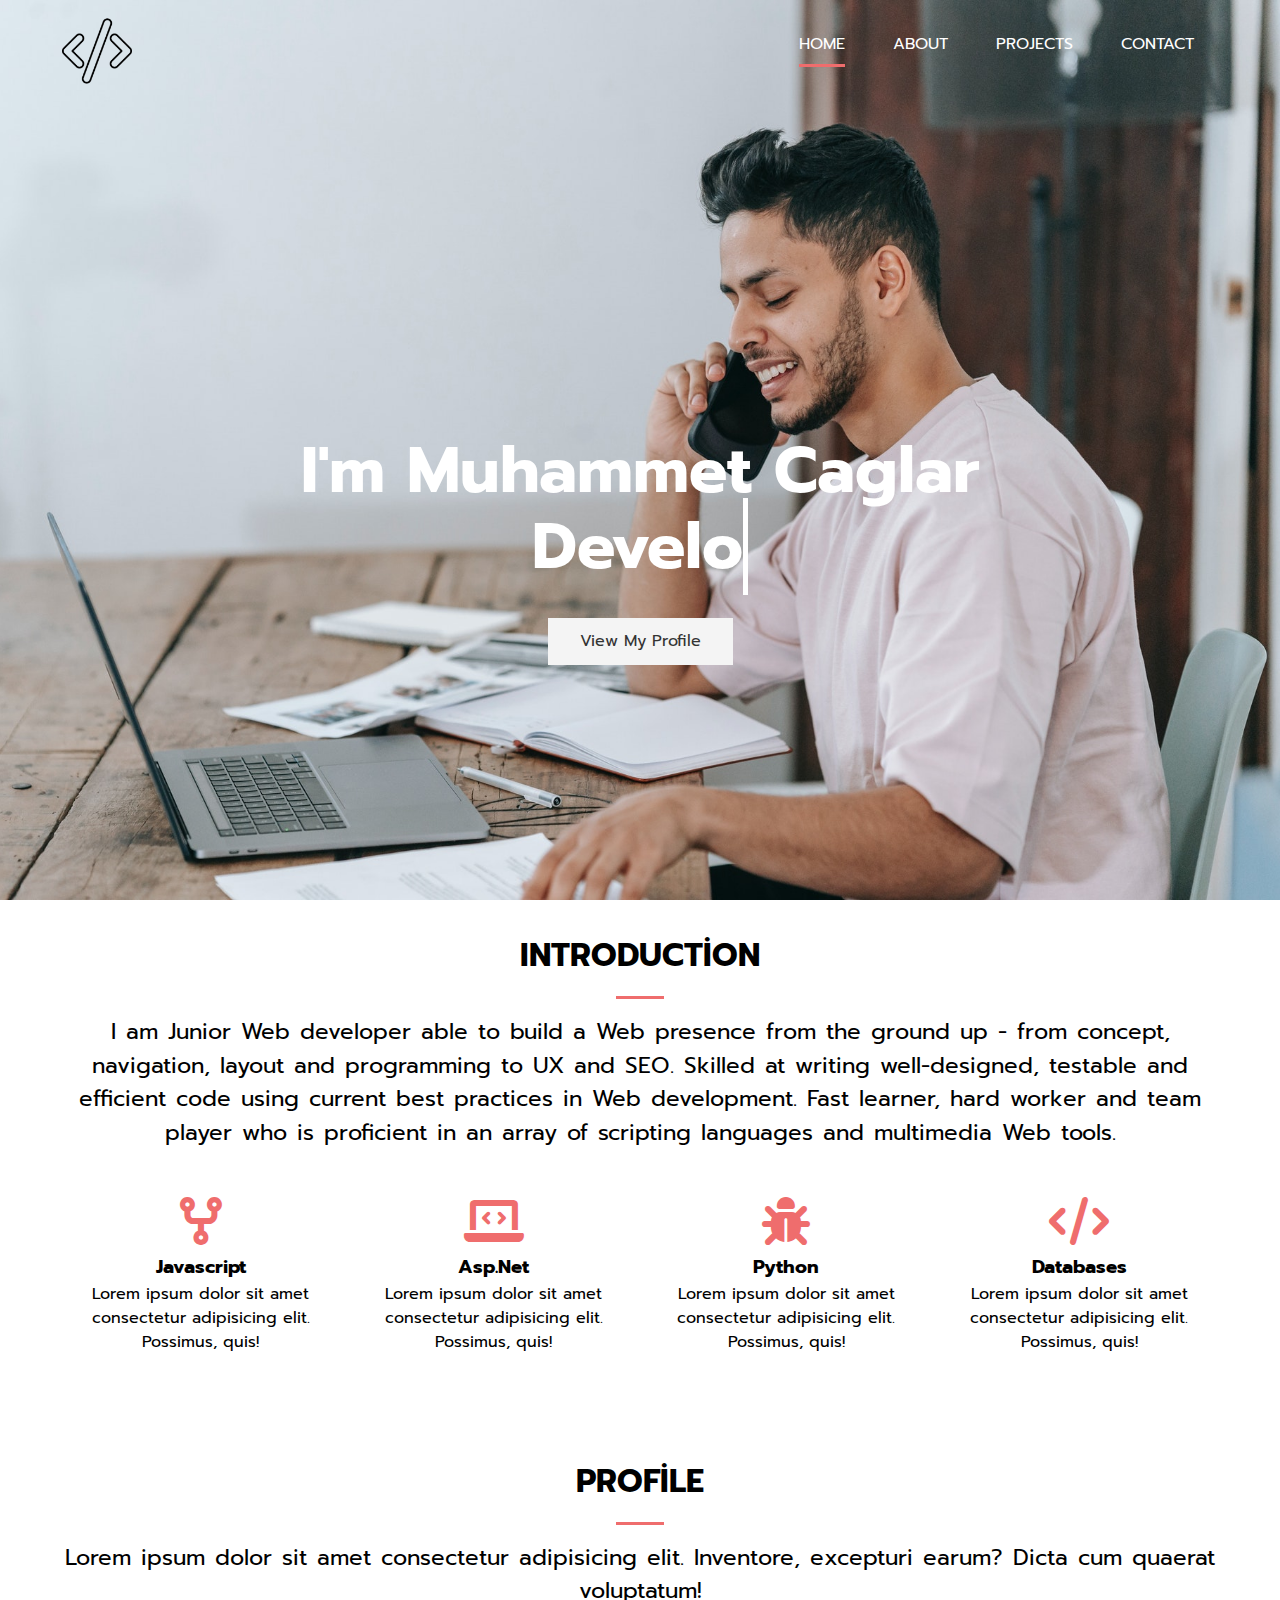
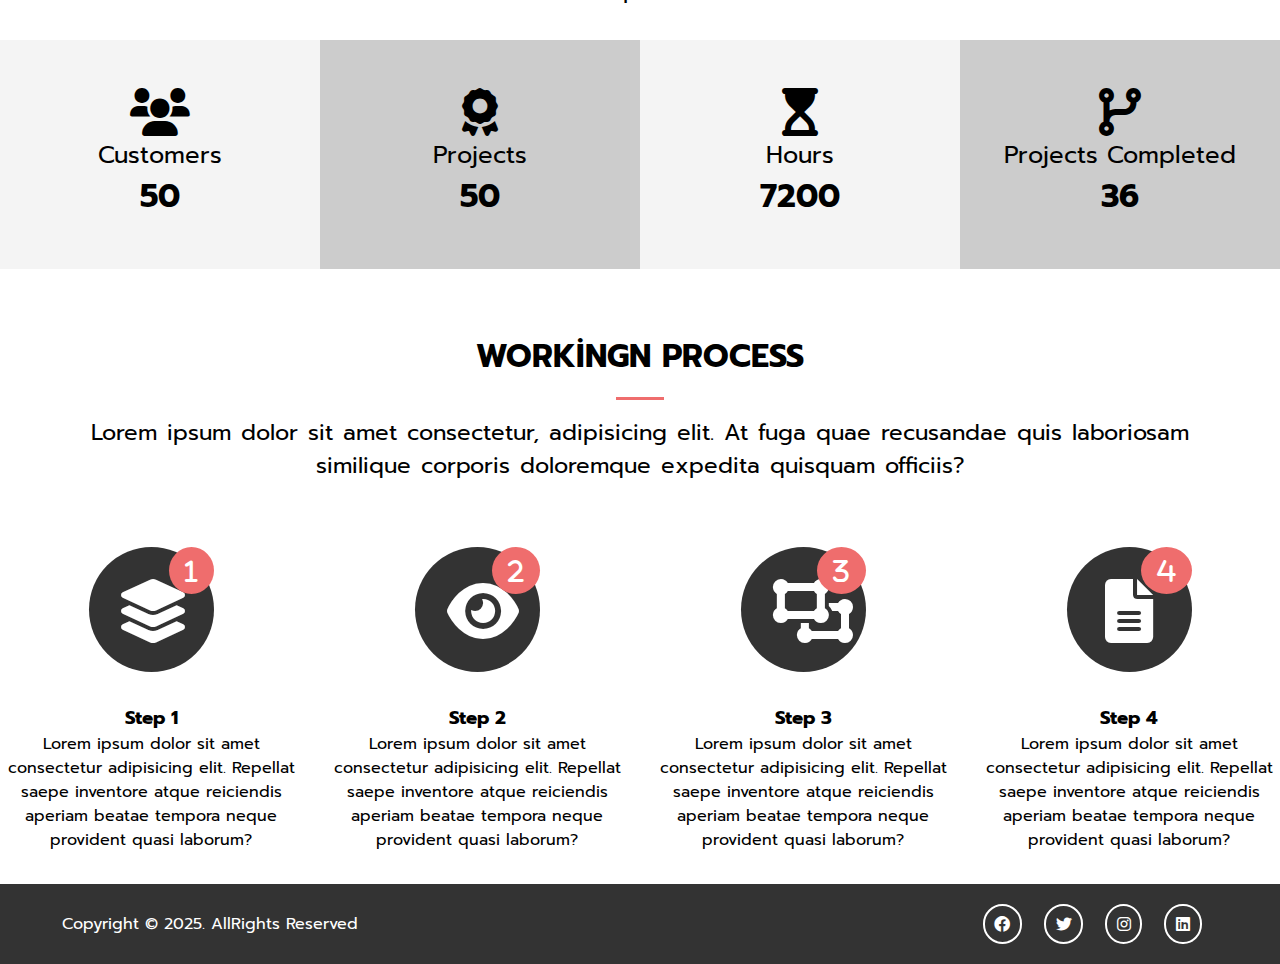
<file: index.html>
<!DOCTYPE html>
<html lang="tr">

<head>
    <meta charset="UTF-8">
    <meta http-equiv="X-UA-Compatible" content="IE=edge">
    <meta name="viewport" content="width=device-width, initial-scale=1.0">
    <link href="https://fonts.googleapis.com/css2?family=Prompt&display=swap" rel="stylesheet">
    <link rel="stylesheet" href="https://cdnjs.cloudflare.com/ajax/libs/font-awesome/6.0.0/css/all.min.css"
        integrity="sha512-9usAa10IRO0HhonpyAIVpjrylPvoDwiPUiKdWk5t3PyolY1cOd4DSE0Ga+ri4AuTroPR5aQvXU9xC6qOPnzFeg=="
        crossorigin="anonymous" referrerpolicy="no-referrer" />
    <link rel="stylesheet" href="https://cdnjs.cloudflare.com/ajax/libs/animate.css/4.1.1/animate.min.css" />
    <link rel="stylesheet" href="css/main.css">
    <title>Document</title>
</head>

<body>

    <!-- header -->
    <header id="header__home">
        <div class="container">
            <nav class="main-nav">
                <img src="img/logo.png" alt="" class="main-nav__logo">
                <ul class="main-nav__items">
                    <li><a href="index.html" class="active">Home</a></li>
                    <li><a href="about.html">About</a></li>
                    <li><a href="projects.html">Projects</a></li>
                    <li><a href="contact.html">Contact</a></li>
                </ul>
            </nav>
            <div class="header-content">
                <h1>I'm Muhammet Caglar
                    <span class="typewrite" data-period="1000" data-type='["Developer","Designer","Freelancer"]'></span>
                </h1>
                <a href="" class="btn-light my-2">
                    View My Profile
                </a>
            </div>
        </div>
    </header>

    <!-- section a -->
    <section id="home__a" class="text-center py-2">
        <div class="container">
            <h2 class="section-title">Introduction</h2>
            <div class="border-bottom"></div>
            <p class="lead">
                I am Junior Web developer able to build a Web presence from the ground up - from concept, navigation,
                layout and programming to UX and SEO. Skilled at writing well-designed, testable and efficient code
                using current best practices in Web development. Fast learner, hard worker and team player who is
                proficient in an array of scripting languages and multimedia Web tools.
            </p>
            <div class="skills my-3">
                <div>
                    <i class="fa-solid fa-code-fork fa-3x"></i>
                    <h3>Javascript</h3>
                    <p>Lorem ipsum dolor sit amet consectetur adipisicing elit. Possimus, quis!</p>
                </div>
                <div>
                    <i class="fa-solid fa-laptop-code fa-3x"></i>
                    <h3>Asp.Net</h3>
                    <p>Lorem ipsum dolor sit amet consectetur adipisicing elit. Possimus, quis!</p>
                </div>
                <div>
                    <i class="fa-solid fa-bug fa-3x"></i>
                    <h3>Python</h3>
                    <p>Lorem ipsum dolor sit amet consectetur adipisicing elit. Possimus, quis!</p>
                </div>
                <div>
                    <i class="fa-solid fa-code fa-3x"></i>
                    <h3>Databases</h3>
                    <p>Lorem ipsum dolor sit amet consectetur adipisicing elit. Possimus, quis!</p>
                </div>
            </div>
        </div>
    </section>

    <!-- section b -->
    <section id="home__b" class="text-center py-2">
        <div class="container">
            <h2 class="section-title">Profile</h2>
            <div class="border-bottom"></div>
            <p class="lead">
                Lorem ipsum dolor sit amet consectetur adipisicing elit. Inventore, excepturi earum? Dicta cum quaerat
                voluptatum!
            </p>
        </div>
        <div class="profile">
            <div>
                <ul>
                    <li><i class="fas fa-users fa-3x"></i></li>
                    <li class="title">Customers</li>
                    <li class="number">50</li>
                </ul>
            </div>
            <div>
                <ul>
                    <li><i class="fas fa-award fa-3x"></i></li>
                    <li class="title">Projects</li>
                    <li class="number">50</li>
                </ul>
            </div>
            <div>
                <ul>
                    <li><i class="fas fa-hourglass-start fa-3x"></i></li>
                    <li class="title">Hours</li>
                    <li class="number">7200</li>
                </ul>
            </div>
            <div>
                <ul>
                    <li><i class="fas fa-code-branch fa-3x"></i></li>
                    <li class="title">Projects Completed</li>
                    <li class="number">36</li>
                </ul>
            </div>
        </div>
    </section>


    <!-- section c -->

    <section id="home__c" class="text-center py-2">
        <div class="container">
            <h2 class="section-title">Workingn Process</h2>
            <div class="border-bottom"></div>
            <p class="lead">Lorem ipsum dolor sit amet consectetur, adipisicing elit. At fuga quae recusandae quis
                laboriosam similique corporis doloremque expedita quisquam officiis?</p>
        </div>
        <div class="process">
            <div>
                <i class="fa-solid fa-layer-group fa-4x  process__icon my-2">
                    <div class="process__step">1</div>
                </i>
                <h3>Step 1</h3>
                <p>Lorem ipsum dolor sit amet consectetur adipisicing elit. Repellat saepe inventore atque reiciendis aperiam beatae tempora neque provident quasi laborum?</p>

            </div>
            <div>
                <i class="fa-solid fa-eye fa-4x  process__icon my-2">
                    <div class="process__step">2</div>
                </i>
                <h3>Step 2</h3>
                <p>Lorem ipsum dolor sit amet consectetur adipisicing elit. Repellat saepe inventore atque reiciendis aperiam beatae tempora neque provident quasi laborum?</p>

            </div>
            <div>
                <i class="fas fa-object-ungroup fa-4x  process__icon my-2">
                    <div class="process__step">3</div>
                </i>
                <h3>Step 3</h3>
                <p>Lorem ipsum dolor sit amet consectetur adipisicing elit. Repellat saepe inventore atque reiciendis aperiam beatae tempora neque provident quasi laborum?</p>

            </div>
            <div>
                <i class="fas  fa-file-alt fa-4x  process__icon my-2">
                    <div class="process__step">4</div>
                </i>
                <h3>Step 4</h3>
                <p>Lorem ipsum dolor sit amet consectetur adipisicing elit. Repellat saepe inventore atque reiciendis aperiam beatae tempora neque provident quasi laborum?</p>

            </div>
        </div>
    </section>

    <!-- footer -->
    <footer id="main-footer">
        <div class="footer-content container">
            <p>Copyright &copy 2025. AllRights Reserved</p>
            <div class="social">
                <i class="fab fa-facebook"></i>
                <i class="fab fa-twitter"></i>
                <i class="fab fa-instagram"></i>
                <i class="fab fa-linkedin"></i>
            </div>
        </div>
    </footer>

    <script src="js/jquery.min.js"></script>
    <script src="js/type-writer.js"></script>
</body>

</html>
</file>
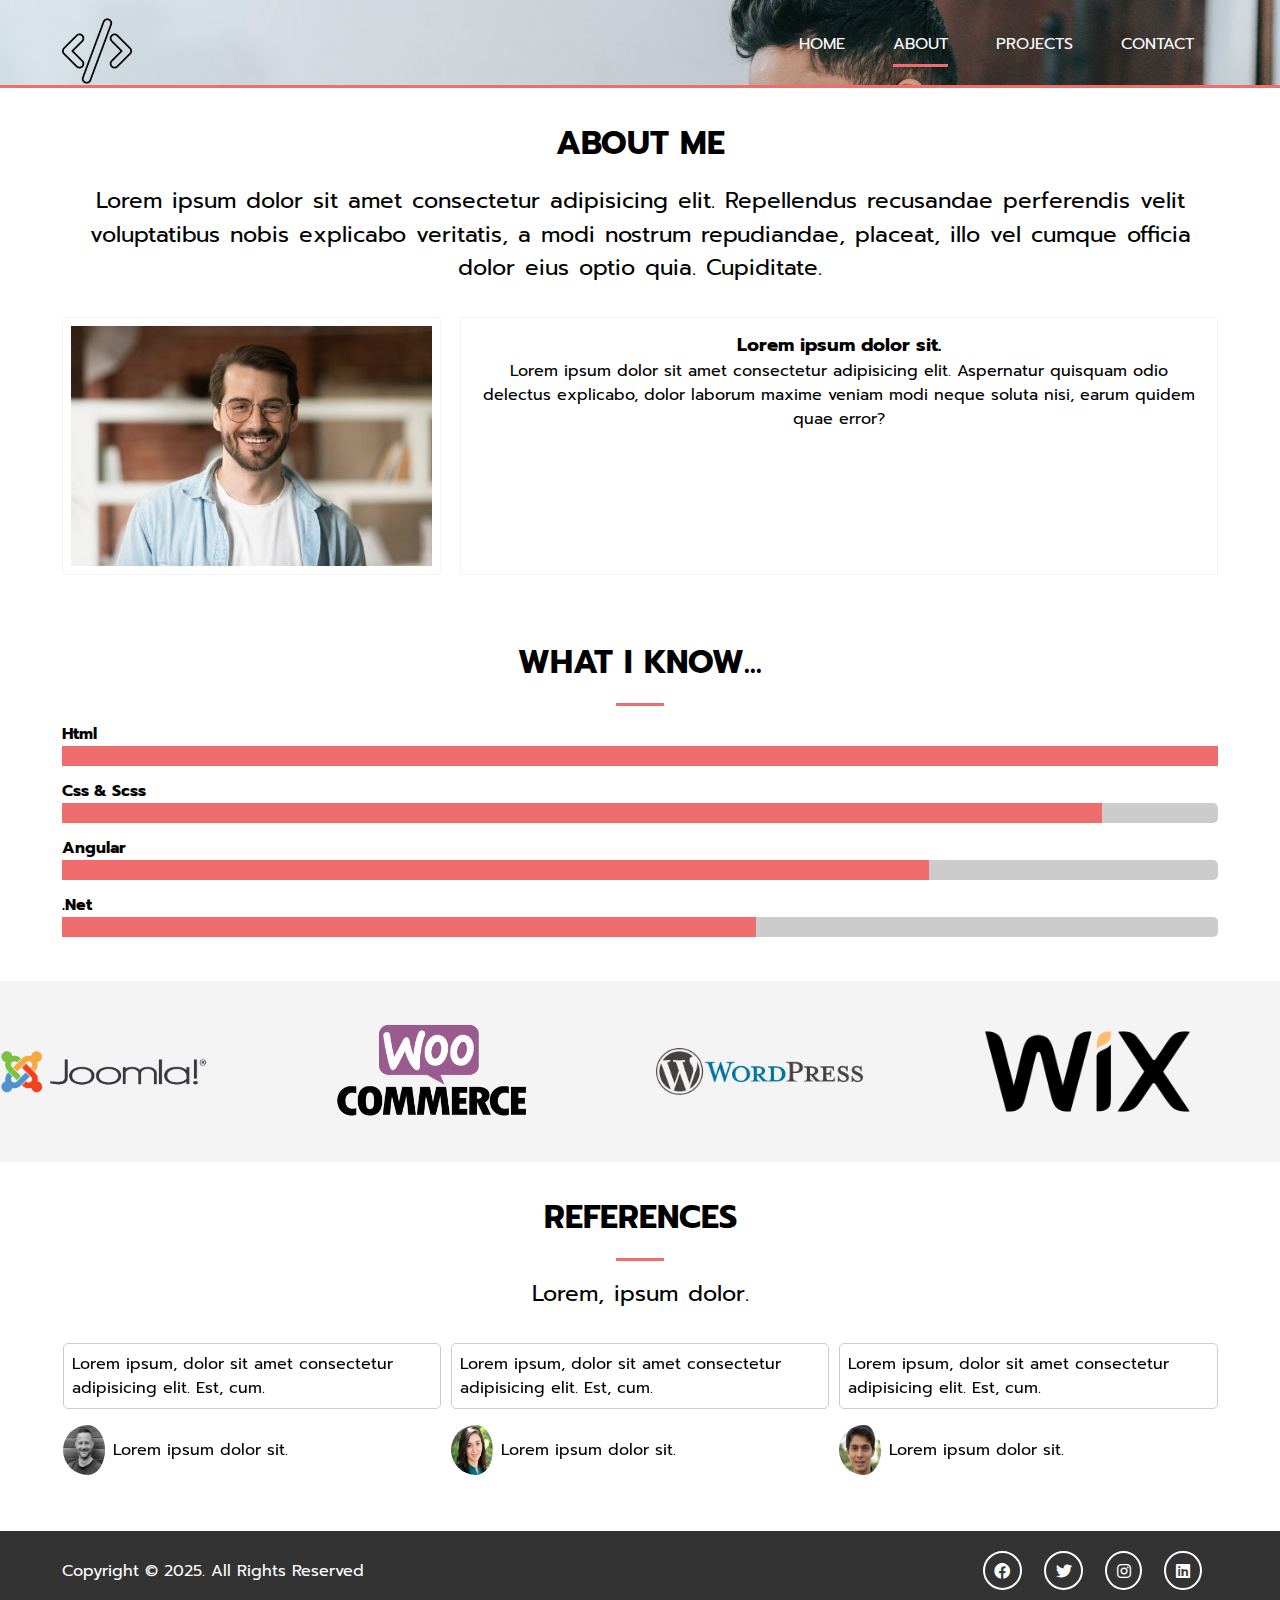
<file: about.html>
<!DOCTYPE html>
<html lang="tr">

<head>
    <meta charset="UTF-8">
    <meta http-equiv="X-UA-Compatible" content="IE=edge">
    <meta name="viewport" content="width=device-width, initial-scale=1.0">
    <link href="https://fonts.googleapis.com/css2?family=Prompt&display=swap" rel="stylesheet">
    <link rel="stylesheet" href="https://cdnjs.cloudflare.com/ajax/libs/font-awesome/6.0.0/css/all.min.css"
        integrity="sha512-9usAa10IRO0HhonpyAIVpjrylPvoDwiPUiKdWk5t3PyolY1cOd4DSE0Ga+ri4AuTroPR5aQvXU9xC6qOPnzFeg=="
        crossorigin="anonymous" referrerpolicy="no-referrer" />
    <link rel="stylesheet" href="https://cdnjs.cloudflare.com/ajax/libs/animate.css/4.1.1/animate.min.css" />
    <link rel="stylesheet" href="css/owl.carousel.min.css">
    <link rel="stylesheet" href="css/main.css">
    <title>Document</title>
</head>

<body>

    <!-- header -->
    <header id="header__inner">
        <div class="container">
            <nav class="main-nav">
                <img src="img/logo.png" alt="" class="main-nav__logo">
                <ul class="main-nav__items">
                    <li><a href="index.html">Home</a></li>
                    <li><a href="about.html" class="active">About</a></li>
                    <li><a href="projects.html">Projects</a></li>
                    <li><a href="contact.html">Contact</a></li>
                </ul>
            </nav>
        </div>
    </header>

    <!-- section a  -->

    <section id="about-a" class="text-center py-2">
        <div class="container">
            <h2 class="section-title">About me</h2>
            <div class="border-bottem"></div>
            <p class="lead">Lorem ipsum dolor sit amet consectetur adipisicing elit. Repellendus recusandae perferendis
                velit voluptatibus nobis explicabo veritatis, a modi nostrum repudiandae, placeat, illo vel cumque
                officia dolor eius optio quia. Cupiditate.</p>
            <div class="info">
                <img src="img/about.jpeg" alt="" class="info__image">
                <div class="info__bio">
                    <h3>Lorem ipsum dolor sit.</h3>
                    <p>Lorem ipsum dolor sit amet consectetur adipisicing elit. Aspernatur quisquam odio delectus
                        explicabo, dolor laborum maxime veniam modi neque soluta nisi, earum quidem quae error?</p>
                </div>
            </div>
        </div>
    </section>

    <!-- section b  -->
    <section id="about-b" class="py-2 opacity">
        <div class="container ">
            <h2 class="section-title">What I Know...</h2>
            <div class="border-bottom"></div>
            <div id="progress-bars">
                <h4>Html</h4>
                <div class="progress">
                    <div style="width:100%"></div>
                </div>
                <h4>Css & Scss</h4>
                <div class="progress">
                    <div style="width:90%"></div>
                </div>
                <h4>Angular</h4>
                <div class="progress">
                    <div style="width:75%"></div>
                </div>
                <h4>.Net</h4>
                <div class="progress">
                    <div style="width:60%"></div>
                </div>
            </div>
        </div>
    </section>

    <!-- section c  -->
    <section id="about-c" class="bg-light py-2">
        <div class="about-logos">
            <img src="img/joomla.png" alt="">
            <img src="img/woocommerce.png" alt="">
            <img src="img/wordpress.png" alt="">
            <img src="img/wix.png" alt="">
        </div>
    </section>

    <!-- section d -->

    <section id="about-d" class="py-2">
        <div class="container">
            <h2 class="section-title">References</h2>
            <div class="border-bottom"></div>
            <p class="lead text-center">Lorem, ipsum dolor.</p>

            <div class="references owl-carousel owl-themeowl-carousel owl-theme">
                <div>
                    <p>Lorem ipsum, dolor sit amet consectetur adipisicing elit. Est, cum.</p>
                    <ul>
                        <li><img src="img/user-1.jpeg" alt=""></li>
                        <li>Lorem ipsum dolor sit.</li>
                    </ul>
                </div>
                <div>
                    <p>Lorem ipsum, dolor sit amet consectetur adipisicing elit. Est, cum.</p>
                    <ul>
                        <li><img src="img/user-2.jpeg" alt=""></li>
                        <li>Lorem ipsum dolor sit.</li>
                    </ul>
                </div>
                <div>
                    <p>Lorem ipsum, dolor sit amet consectetur adipisicing elit. Est, cum.</p>
                    <ul>
                        <li><img src="img/user-3.jpeg" alt=""></li>
                        <li>Lorem ipsum dolor sit.</li>
                    </ul>
                </div>
                <div>
                    <p>Lorem ipsum, dolor sit amet consectetur adipisicing elit. Est, cum.</p>
                    <ul>
                        <li><img src="img/user-4.jpeg" alt=""></li>
                        <li>Lorem ipsum dolor sit.</li>
                    </ul>
                </div>
            </div>
        </div>
    </section>
    <!-- footer -->
    <footer id="main-footer">
        <div class="footer-content container">
            <p>Copyright &copy 2025. All Rights Reserved</p>
            <div class="social">
                <i class="fab fa-facebook"></i>
                <i class="fab fa-twitter"></i>
                <i class="fab fa-instagram"></i>
                <i class="fab fa-linkedin"></i>
            </div>
        </div>
    </footer>
    <script src="js/jquery.min.js"></script>
    <script src="js/owl.carousel.js"></script>
    <script>
        $('.owl-carousel').owlCarousel({
    loop:true,
    margin:10,

    autoplay:true,
    autoplayTimeout:3000,
    responsive:{
        0:{
            items:1
        },
        600:{
            items:2
        },
        1000:{
            items:3
        }
    }
})
    </script>
</body>

</html>
</file>
<file: css/main.css>
.container{max-width:1200px;padding:0 1.4rem;margin:auto}.btn-primary,.btn-light,.btn-dark{display:inline-block;padding:.7rem 2rem;transition:all .5s;border:none;cursor:pointer}.btn-primary{color:#333;background-color:#EF6D6D}.btn-light{color:#333;background-color:#f4f4f4}.btn-dark{color:#fff;background-color:#333}button[class^='btn-']:hover,a[class^='btn-']:hover,input[class^='btn-']:hover{background-color:#EF6D6D}.bg-dark{background-color:#333}.bg-primary{background-color:#EF6D6D}.bg-light{background-color:#f4f4f4}.py-1{padding:1rem 0}.py-2{padding:2rem 0}.py-3{padding:3rem 0}.py-4{padding:4rem 0}.my-1{margin:1rem 0}.my-2{margin:2rem 0}.my-3{margin:3rem 0}.my-4{margin:4rem 0}.text-center{text-align:center}.section-title{font-size:2rem;padding-bottom:1rem;text-transform:uppercase;text-align:center}.border-bottom{height:3px;width:3rem;background-color:#EF6D6D;margin:0 auto 1rem auto}.lead{font-size:1.4rem;margin-bottom:2rem;word-spacing:2px}*{margin:0;padding:0;box-sizing:border-box}body{background-color:#fff;font-family:'Prompt', sans-serif;line-height:1.5}a{text-decoration:none;color:#333}ul{list-style:none}img{width:100%}.main-nav{display:flex;justify-content:space-between;padding-top:1rem}.main-nav__logo{width:70px;height:70px}.main-nav__items{display:flex}.main-nav__items li{padding:1rem 1.5rem}.main-nav__items li a{text-decoration:none;color:#fff;text-transform:uppercase;border-bottom:3px transparent solid;padding-bottom:.5rem;transition:border-color .5s}.main-nav__items li a:hover{border-color:#ccc}.main-nav__items li a.active{border-color:#EF6D6D}#header__home{background:url("../img/bg.jpeg") no-repeat center right/cover;height:100vh;color:#fff}#header__home .header-content{text-align:center;padding-top:30%}#header__home h1{font-size:4rem;line-height:1.2}#header__home .typewrite{display:block}#header__inner{background:url("../img/bg.jpeg") no-repeat 40% 20%/cover;height:5.5rem;border-bottom:3px solid #EF6D6D}#home__a .skills{display:grid;grid-template-columns:repeat(4, 1fr);gap:1rem;margin-bottom:2.5rem}#home__a .skills i{color:#EF6D6D;padding-bottom:.5rem}#home__b .profile{display:grid;grid-template-columns:repeat(4, 1fr)}#home__b .profile li.title{font-size:1.5rem}#home__b .profile li.number{font-size:2rem;font-weight:bold}#home__b .profile div{padding:3rem 0}#home__b .profile div:nth-child(odd){background-color:#f4f4f4}#home__b .profile div:nth-child(even){background-color:#ccc}#home__c .process{display:grid;grid-template-columns:repeat(4, 1fr);gap:1.5rem;text-align:center}#home__c .process__step{position:absolute;top:0;right:0;font-size:25px;background:#EF6D6D;border-radius:50%;line-height:15px;padding:1rem;transition:all 4s}#home__c .process__icon{position:relative;width:125px;height:125px;border-radius:50%;background:#333;color:#fff;padding:2rem;text-align:center}#home__c .process__icon:hover{background:#EF6D6D}#home__c .process__icon:hover .process__step{background-color:#333}#about-a .info{display:grid;grid-template-columns:1fr 2fr;gap:1.2rem}#about-a .info__image{border:1px solid #f4f4f4;padding:.5rem;border-radius:3px}#about-a .info__bio{border:1px solid #f4f4f4;padding:.8rem}#about-b{color:black}#about-b .progress{height:20px;background-color:#ccc;border-radius:5px;margin-bottom:.8rem}#about-b .progress div{height:100%;text-align:center;background-color:#EF6D6D}#about-c .about-logos{display:grid;grid-template-columns:repeat(4, 1fr);gap:2rem;align-items:center}#about-c .about-logos img{width:70%}#about-d .references ul{list-style:none;margin-top:1rem;display:flex;align-items:center}#about-d .references p{border:1px solid #ccc;border-radius:5px;padding:.5rem}#about-d .references img{width:50px;height:50px;border-radius:50%;padding-right:.5rem}#main-footer{background:#333;color:#fff;height:5rem}#main-footer .footer-content{display:flex;justify-content:space-between;align-items:center;height:5rem}#main-footer .footer-content .social .fab{margin-right:1rem;border:2px solid #fff;border-radius:50%;text-align:center;padding:0.6rem;transition:all .6s}#main-footer .footer-content .social .fab:hover{background:#EF6D6D}.items{display:grid;grid-template-columns:repeat(3, 1fr);gap:1rem;box-shadow:rgba(149,154,145,0.2) 0px 8px 24px}.items .item{position:relative;background-color:#f4f4f4;overflow:hidden}.items .item::after{content:'';position:absolute;display:block;background-color:#EF6D6D;opacity:.8;top:0;left:0;width:100%;height:100%;transform:translateX(-120%) translateY(-120%) rotate(45deg);transition:transform 1s cubic-bezier(0.175, 0.885, 0.32, 1.275)}.items .item:hover::after{transform:scale(2) translateX(-50%) translateY(-50%) rotate(45deg)}#contact-a .form-fields{display:grid;grid-template-areas:'name email' 'subject phone' 'message message' 'button button';gap:1rem;margin-bottom:1rem}#contact-a .form-fields .name{grid-area:name}#contact-a .form-fields .email{grid-area:email}#contact-a .form-fields .phone{grid-area:phone}#contact-a .form-fields .subject{grid-area:subject}#contact-a .form-fields .message{grid-area:message;height:180px}#contact-a .form-fields .btn-dark{grid-area:button}#contact-a .form-fields .input{padding:.5rem 1rem}#contact-b .contact-info{display:grid;grid-template-columns:repeat(3, 1fr);text-align:center;color:#fff}@media (max-width: 768px){#header__home{height:30rem}#header__home .header-content{display:none}#home__a .skills,#home__b .profile,#home__c .process,.items{grid-template-columns:repeat(2, 1fr)}#home__a .skills div{border-bottom:1px #f4f4f4 solid;padding-bottom:1rem}#home__a .skills div:last-child{border:none;padding-bottom:0}}@media (max-width: 576px){#home__a .skills div{border-bottom:1px #f4f4f4 solid;padding-bottom:1rem}#home__a .skills div:last-child{border:none;padding-bottom:0}.lead{font-size:1rem;margin-bottom:1.2rem;word-spacing:1px}#header__home{height:10rem;border-radius:2px solid #EF6D6D;background-position:20% 30%}#header__home .header-content{display:none}#header__inner{height:10rem}.main-nav{flex-direction:column;align-items:center}.main-nav li{padding:1rem}#home__a .skills,#home__b .profile,#home__c .process,.items,#contact-b .contact-info{grid-template-columns:1fr}#main-footer{height:7rem}#main-footer .footer-content{flex-direction:column;padding:1rem;height:5rem}#main-footer .footer-content .social{padding-top:1rem}#about-a .info{grid-template-columns:1fr}#about-c{display:none}#contact-a .form-fields{grid-template-areas:'name' 'email' 'subject' 'phone' 'message' 'button'}#contact-b div{margin-bottom:1rem;padding-bottom:1rem;border-bottom:1px dashed #fff}#contact-b div:last-child{border:none;padding-bottom:0;margin-bottom:0}}
</file>
